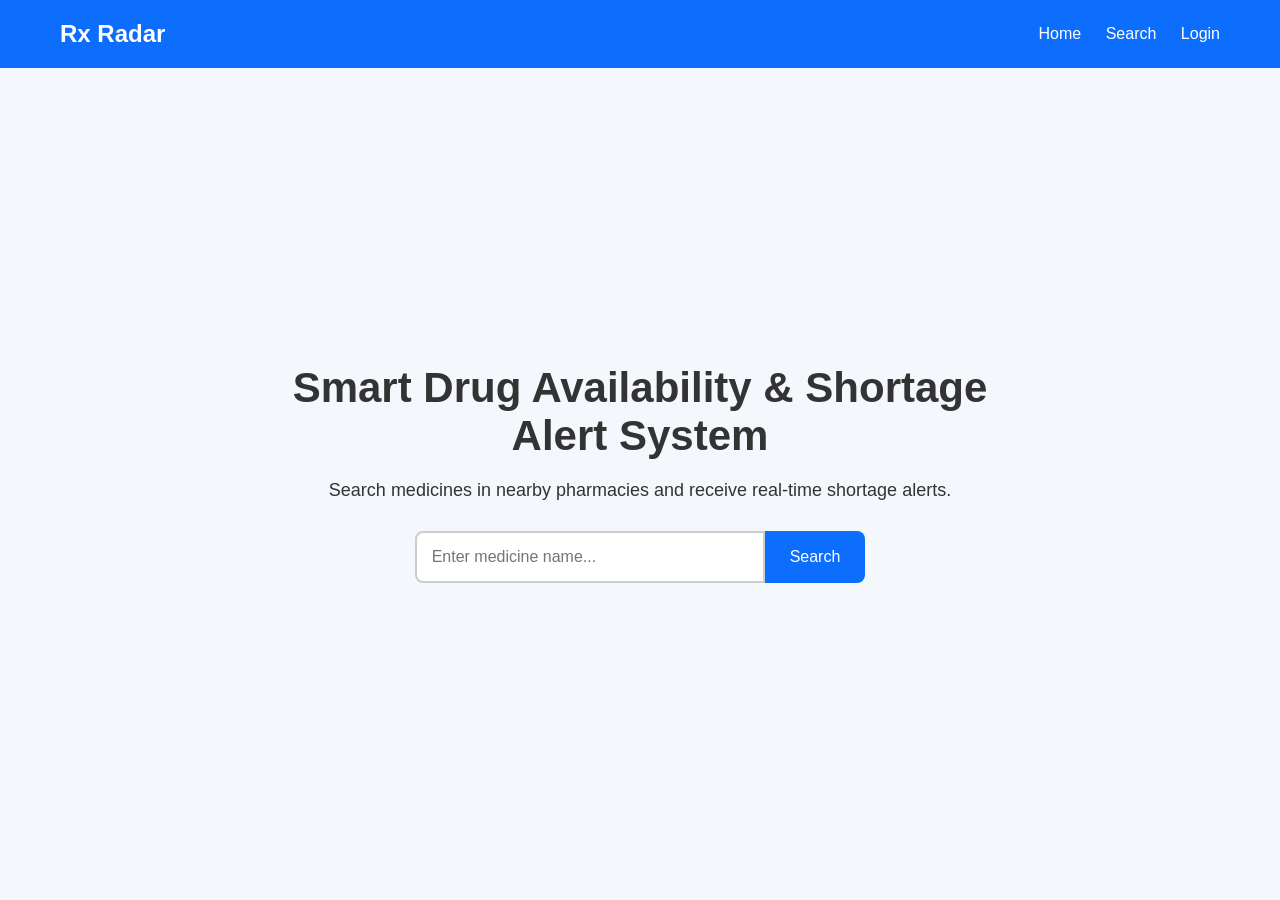
<file: frontend/index.html>
<!DOCTYPE html>
<html lang="en">
<head>
    <meta charset="UTF-8">
    <meta name="viewport" content="width=device-width, initial-scale=1.0">
    <title>Rx Radar</title>

    <link rel="stylesheet" href="css/style.css">
</head>
<body>

    <!-- Navbar -->
    <nav class="navbar">
        <h1>Rx Radar</h1>

        <div class="nav-links">
            <a href="#">Home</a>
            <a href="#">Search</a>
            <a href="#">Login</a>
        </div>
    </nav>

    <!-- Hero Section -->
    <section class="hero">

        <div class="hero-content">

            <h2>Smart Drug Availability & Shortage Alert System</h2>

            <p>
                Search medicines in nearby pharmacies and receive real-time shortage alerts.
            </p>

            <!-- Search Box -->
            <div class="search-box">

                <input 
                    type="text" 
                    id="medicineInput"
                    placeholder="Enter medicine name..."
                    onkeypress="handleKeyPress(event)"
               >      

                <button onclick="searchMedicine()">
                    Search
                </button>

            </div>

        </div>

    </section>

    <script src="js/script.js"></script>

</body>
</html>
</file>
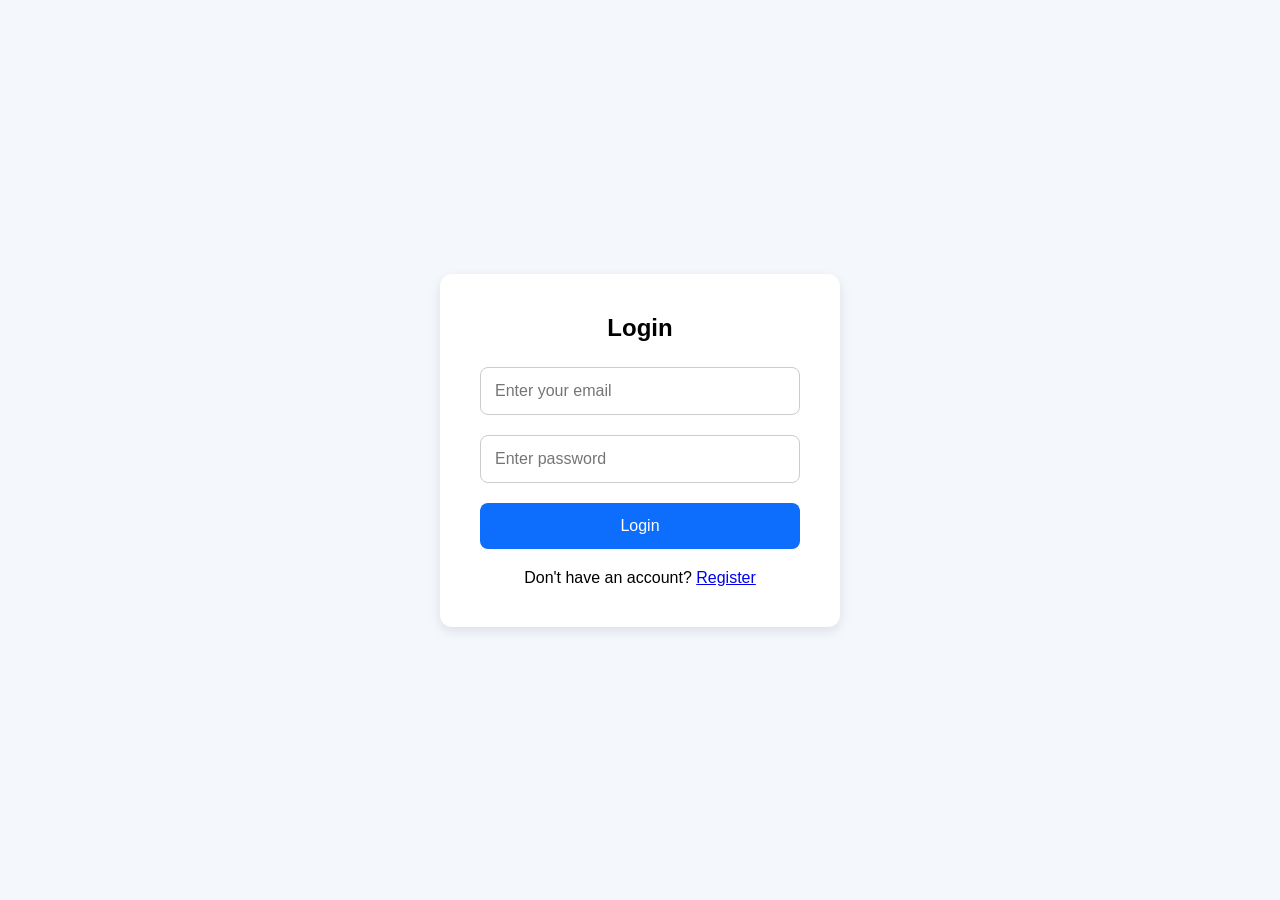
<file: frontend/dashboard.html>
<!DOCTYPE html>
<html lang="en">
<head>
    <meta charset="UTF-8">
    <meta name="viewport" content="width=device-width, initial-scale=1.0">
    <title>Dashboard - Rx Radar</title>

    <link rel="stylesheet" href="css/dashboard.css">
</head>
<body>

    <!-- Navbar -->

    <nav class="navbar">

        <h1>Rx Radar</h1>

        <button onclick="logoutUser()">
            Logout
        </button>

    </nav>

    <!-- Dashboard Content -->

    <section class="dashboard">

        <div class="welcome-card">

            <h2 id="welcomeText">
                Welcome
            </h2>

            <p>
                Manage medicine alerts and track availability updates.
            </p>

        </div>

        <!-- Feature Cards -->

        <div class="feature-grid">

            <div class="feature-card">
                <h3>Medicine Search</h3>
                <p>Search nearby pharmacies instantly.</p>
            </div>

            <div class="feature-card">
                <h3>Waitlist Alerts</h3>
                <p>Get notified when medicines are available.</p>
            </div>

            <div class="feature-card">
                <h3>Shortage Reports</h3>
                <p>Track critical medicine shortages.</p>
            </div>

        </div>

    </section>

    <script src="js/dashboard.js"></script>

</body>
</html>
</file>
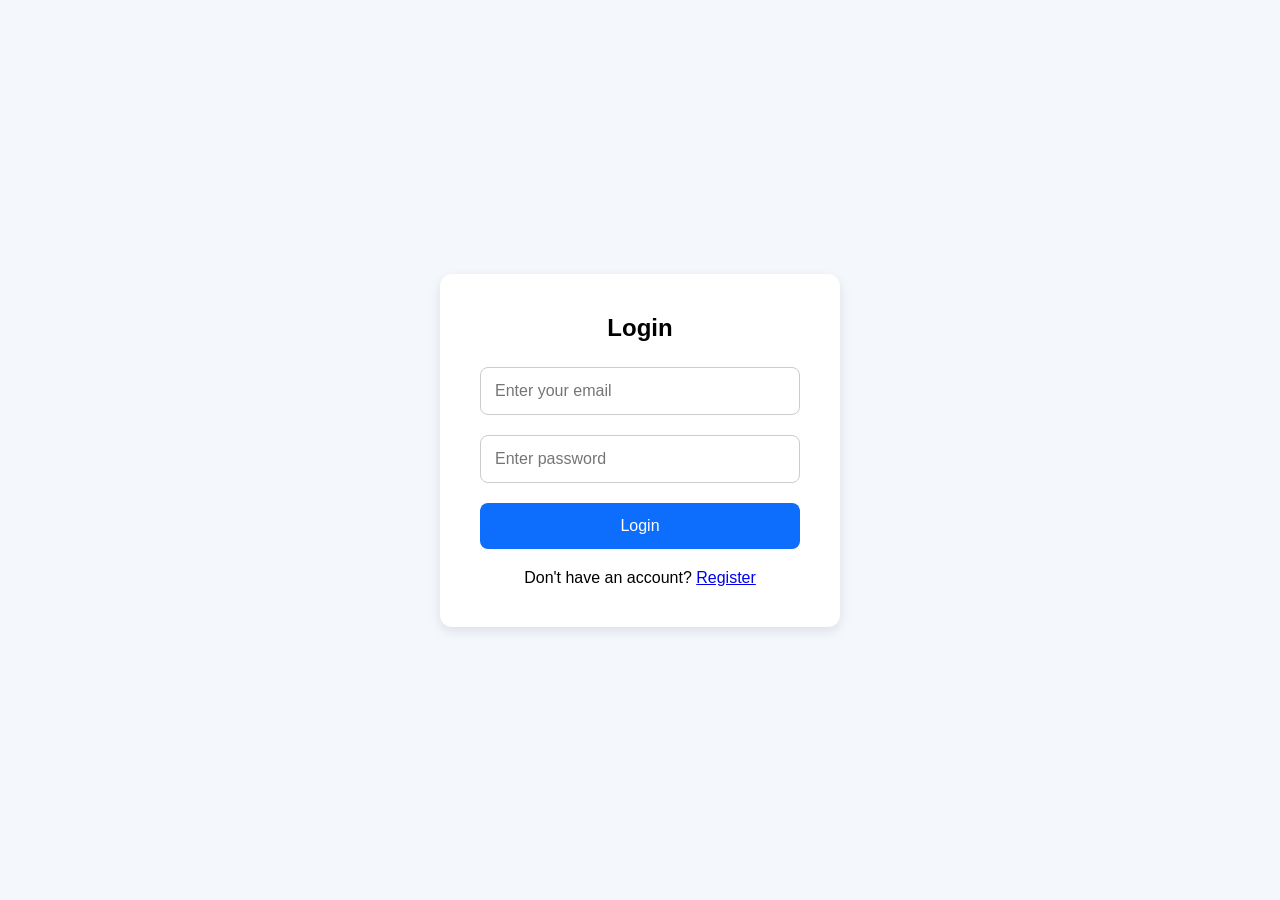
<file: frontend/login.html>
<!DOCTYPE html>
<html lang="en">
<head>
    <meta charset="UTF-8">
    <meta name="viewport" content="width=device-width, initial-scale=1.0">
    <title>Login - Rx Radar</title>

    <link rel="stylesheet" href="css/auth.css">
</head>
<body>

    <div class="auth-container">

        <div class="auth-card">

            <h2>Login</h2>

            <input 
                type="email" 
                id="loginEmail"
                placeholder="Enter your email"
                
            >

            <input 
                type="password" 
                id="loginPassword"
                placeholder="Enter password"
                
            >

            <button onclick="loginUserFromDatabase()">
                Login
            </button>

            <p>
                Don't have an account?
                <a href="register.html">Register</a>
            </p>

        </div>

    </div>

    <script src="js/auth.js"></script>

</body>
</html>
</file>
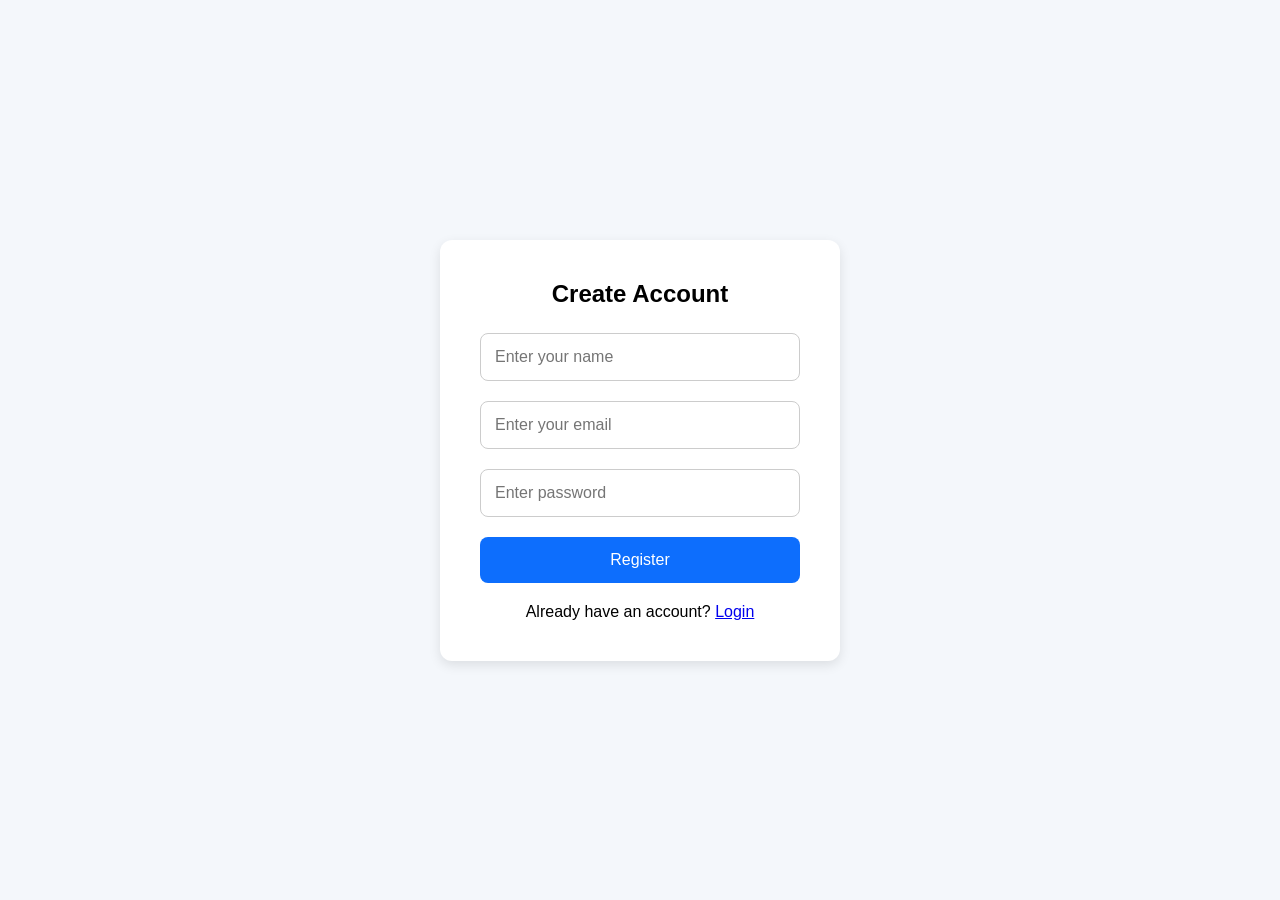
<file: frontend/register.html>
<!DOCTYPE html>
<html lang="en">
<head>
    <meta charset="UTF-8">
    <meta name="viewport" content="width=device-width, initial-scale=1.0">
    <title>Register - Rx Radar</title>

    <link rel="stylesheet" href="css/auth.css">
</head>
<body>

    <div class="auth-container">

        <div class="auth-card">

            <h2>Create Account</h2>

            <input 
                type="text" 
                id="registerName"
                placeholder="Enter your name"
                
            >

            <input 
                type="email" 
                id="registerEmail"
                placeholder="Enter your email"
                
            >

            <input 
                type="password" 
                id="registerPassword"
                placeholder="Enter password"
                
            >

            <button onclick="registerUserToDatabase()">
                Register
            </button>

            <p>
                Already have an account?
                <a href="login.html">Login</a>
            </p>

        </div>

    </div>

    <script src="js/auth.js"></script>

</body>
</html>
</file>
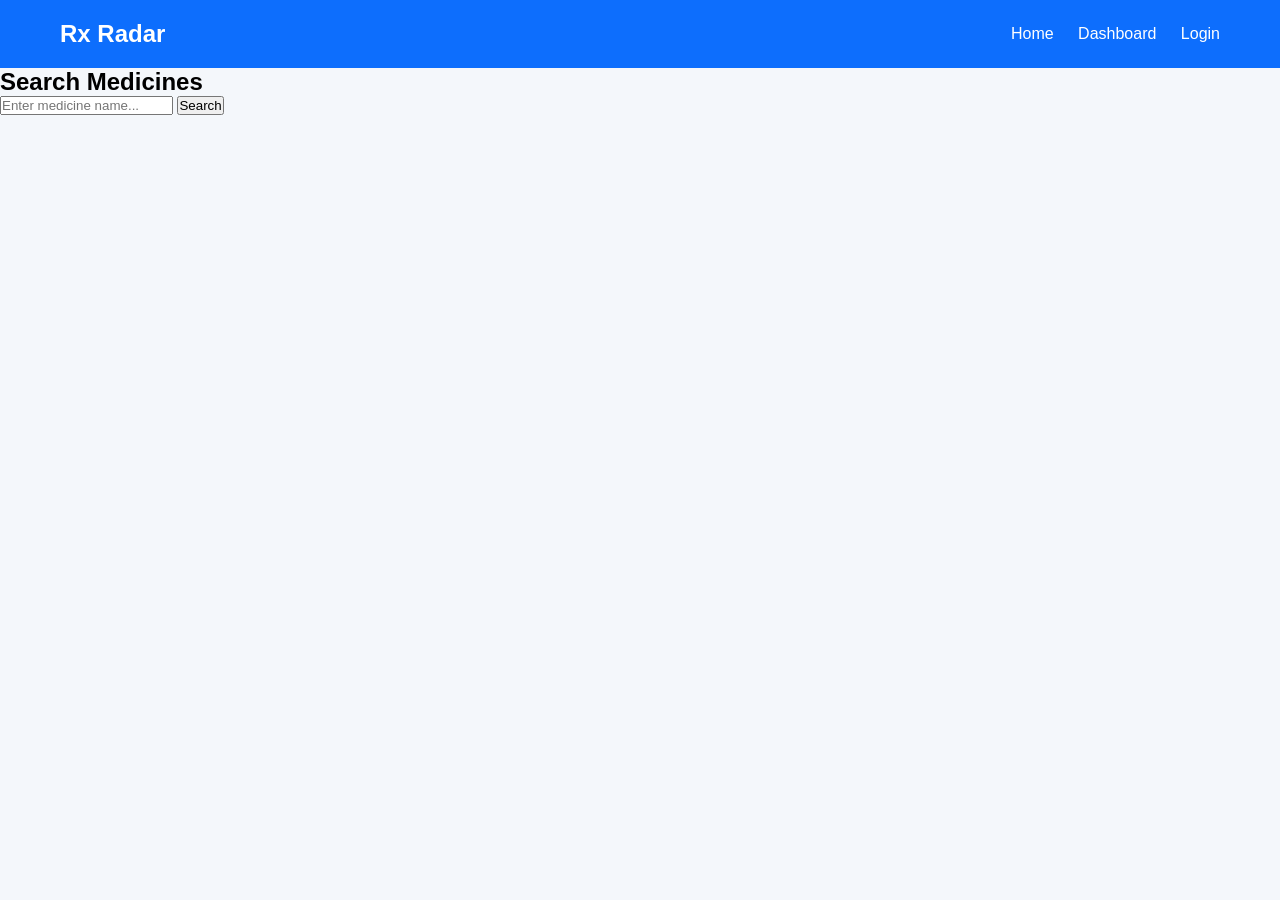
<file: frontend/search.html>
<!DOCTYPE html>
<html lang="en">
<head>
    <meta charset="UTF-8">
    <meta name="viewport" content="width=device-width, initial-scale=1.0">
    <title>Medicine Search - Rx Radar</title>

    <link rel="stylesheet" href="css/search.css">
</head>
<body>

    <!-- Navbar -->

    <nav class="navbar">

        <h1>Rx Radar</h1>

        <div class="nav-links">

            <a href="index.html">Home</a>

            <a href="dashboard.html">Dashboard</a>

            <a href="login.html">Login</a>

        </div>

    </nav>


    <!-- Search Section -->

    <section class="search-section">

        <h2>Search Medicines</h2>

        <div class="search-box">

            <input
                type="text"
                id="medicineInput"
                placeholder="Enter medicine name..."
                
            >

            <button onclick="searchMedicine()">
                Search
            </button>

        </div>

    </section>


    <!-- Search Results -->

    <section
        class="results-container"
        id="searchResults"
    >

    </section>

    <script src="js/search.js"></script>

</body>
</html>
</file>
<file: frontend/css/style.css>
*{
    margin: 0;
    padding: 0;
    box-sizing: border-box;
    font-family: Arial, sans-serif;
}

body{
    background-color: #f4f7fb;
    color: #333;
}

/* Navbar */

.navbar{
    display: flex;
    justify-content: space-between;
    align-items: center;

    padding: 20px 60px;

    background-color: #0d6efd;
    color: white;
}

.nav-links a{
    color: white;
    text-decoration: none;

    margin-left: 20px;
}

/* Hero Section */

.hero{
    height: 90vh;

    display: flex;
    justify-content: center;
    align-items: center;

    text-align: center;
    padding: 20px;
}

.hero-content{
    max-width: 700px;
}

.hero h2{
    font-size: 42px;
    margin-bottom: 20px;
}

.hero p{
    font-size: 18px;
    margin-bottom: 30px;
}

/* Search Box */

.search-box{
    display: flex;
    justify-content: center;
}

.search-box input{
    width: 350px;

    padding: 15px;

    border: 2px solid #ccc;
    border-radius: 8px 0 0 8px;

    font-size: 16px;
}

.search-box button{
    padding: 15px 25px;

    border: none;

    background-color: #0d6efd;
    color: white;

    border-radius: 0 8px 8px 0;

    cursor: pointer;

    font-size: 16px;
}

.search-box button:hover{
    background-color: #0b5ed7;
}
</file>
<file: frontend/css/dashboard.css>
*{
    margin: 0;
    padding: 0;
    box-sizing: border-box;
    font-family: Arial, sans-serif;
}

body{
    background-color: #f4f7fb;
}

/* Navbar */

.navbar{
    display: flex;
    justify-content: space-between;
    align-items: center;

    padding: 20px 60px;

    background-color: #0d6efd;
    color: white;
}

.navbar button{
    padding: 10px 18px;

    border: none;

    background-color: white;
    color: #0d6efd;

    border-radius: 8px;

    cursor: pointer;

    font-weight: bold;
}

/* Dashboard */

.dashboard{
    width: 85%;
    margin: 40px auto;
}

/* Welcome Card */

.welcome-card{
    background-color: white;

    padding: 30px;

    border-radius: 12px;

    box-shadow: 0 4px 10px rgba(0,0,0,0.1);

    margin-bottom: 40px;
}

.welcome-card h2{
    margin-bottom: 10px;
}

/* Feature Grid */

.feature-grid{
    display: grid;

    grid-template-columns: repeat(auto-fit, minmax(250px,1fr));

    gap: 25px;
}

.feature-card{
    background-color: white;

    padding: 25px;

    border-radius: 12px;

    box-shadow: 0 4px 10px rgba(0,0,0,0.1);
}

.feature-card h3{
    margin-bottom: 15px;
}
</file>
<file: frontend/css/auth.css>
*{
    margin: 0;
    padding: 0;
    box-sizing: border-box;
    font-family: Arial, sans-serif;
}

body{
    background-color: #f4f7fb;

    display: flex;
    justify-content: center;
    align-items: center;

    height: 100vh;
}

.auth-container{
    width: 100%;
    display: flex;
    justify-content: center;
}

.auth-card{
    background-color: white;

    width: 400px;

    padding: 40px;

    border-radius: 12px;

    box-shadow: 0 4px 12px rgba(0,0,0,0.1);
}

.auth-card h2{
    text-align: center;
    margin-bottom: 25px;
}

.auth-card input{
    width: 100%;

    padding: 14px;

    margin-bottom: 20px;

    border: 1px solid #ccc;
    border-radius: 8px;

    font-size: 16px;
}

.auth-card button{
    width: 100%;

    padding: 14px;

    border: none;

    background-color: #0d6efd;
    color: white;

    border-radius: 8px;

    font-size: 16px;

    cursor: pointer;
}

.auth-card button:hover{
    background-color: #0b5ed7;
}

.auth-card p{
    margin-top: 20px;
    text-align: center;
}
</file>
<file: frontend/css/search.css>
*{
    margin: 0;
    padding: 0;
    box-sizing: border-box;
    font-family: Arial, sans-serif;
}

body{
    background-color: #f4f7fb;
}

/* Navbar */

.navbar{
    display: flex;
    justify-content: space-between;
    align-items: center;

    padding: 20px 60px;

    background-color: #0d6efd;
    color: white;
}

.nav-links a{
    color: white;
    text-decoration: none;
    margin-left: 20px;
}

/* Search Header */

.search-header{
    text-align: center;
    padding: 40px 20px;
}

.search-header h2{
    font-size: 36px;
    margin-bottom: 10px;
}

/* Results */

.results-container{
    width: 85%;
    margin: auto;

    display: grid;
    grid-template-columns: repeat(auto-fit, minmax(300px,1fr));

    gap: 25px;
}

/* Medicine Card */

.medicine-card{
    background-color: white;

    padding: 25px;

    border-radius: 12px;

    box-shadow: 0 4px 10px rgba(0,0,0,0.1);
}

.medicine-card h3{
    margin-bottom: 15px;
}

.status{
    display: inline-block;

    padding: 8px 15px;

    border-radius: 8px;

    font-size: 14px;
    font-weight: bold;

    margin-bottom: 15px;
}

.available{
    background-color: #d1e7dd;
    color: #0f5132;
}

.unavailable{
    background-color: #f8d7da;
    color: #842029;
}

.card-btn{
    margin-top: 15px;

    padding: 10px 18px;

    border: none;

    background-color: #0d6efd;
    color: white;

    border-radius: 8px;

    cursor: pointer;
}
</file>
